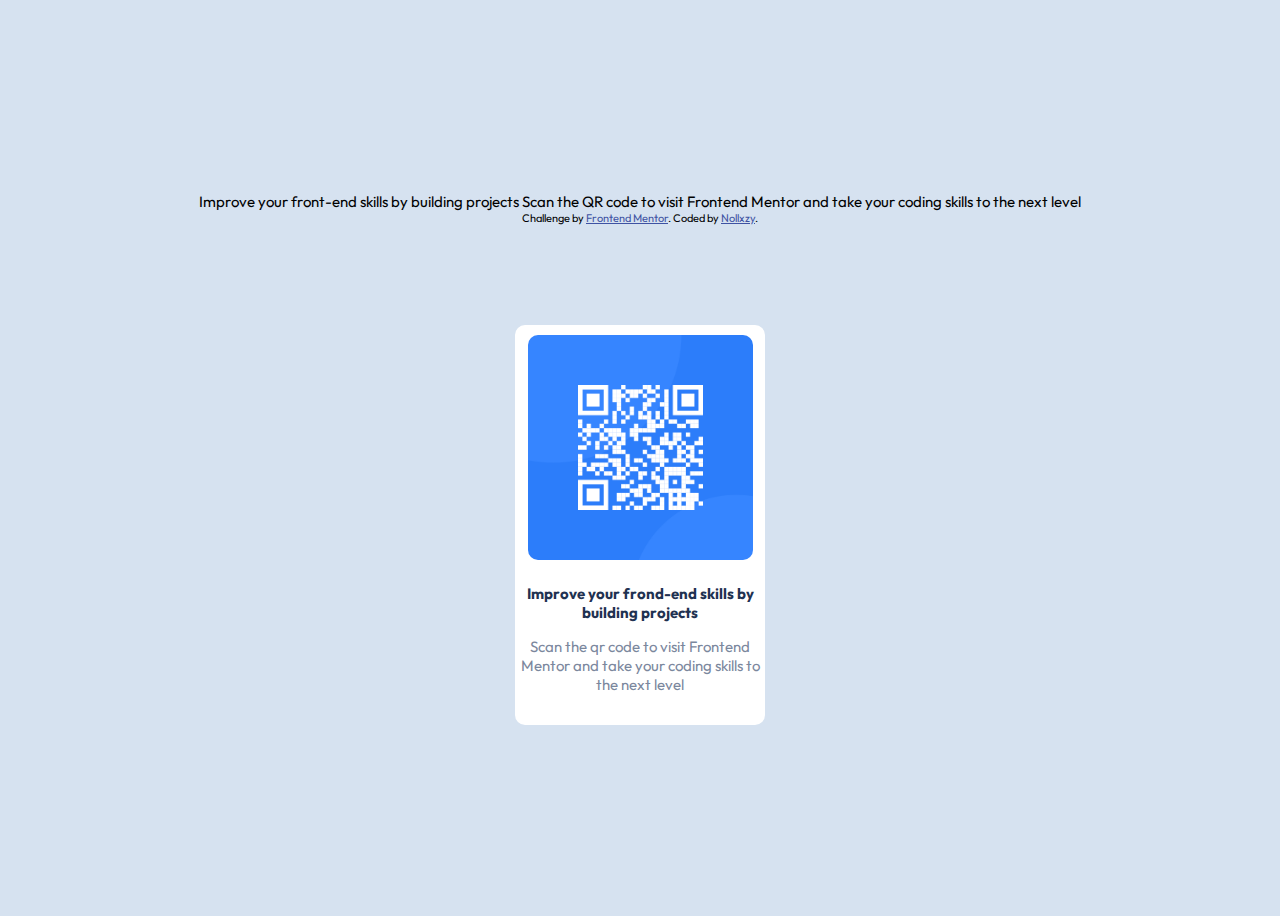
<file: index.html>
<!DOCTYPE html>
<html lang="en">

<head>
  <meta charset="UTF-8">
  <meta name="viewport" content="width=device-width, initial-scale=1.0">
  <!-- displays site properly based on user's device -->
  <link rel="preconnect" href="https://fonts.googleapis.com">
  <link rel="preconnect" href="https://fonts.gstatic.com" crossorigin>
  <link href="https://fonts.googleapis.com/css2?family=Outfit:wght@400;700&display=swap" rel="stylesheet">

  <link rel="icon" type="image/png" sizes="32x32" href="./images/favicon-32x32.png">
  <link rel="stylesheet" href="qr.css">

  <title>Frontend Mentor | QR code component</title>

  <!-- Feel free to remove these styles or customise in your own stylesheet 👍 -->
  <style>
    .attribution {
      font-size: 11px;
      text-align: center;
    }

    .attribution a {
      color: hsl(228, 45%, 44%);
    }
  </style>
</head>

<body>
  <header>
    Improve your front-end skills by building projects

    Scan the QR code to visit Frontend Mentor and take your coding skills to the next level

    <div class="attribution">
      Challenge by <a href="https://www.frontendmentor.io?ref=challenge" target="_blank">Frontend Mentor</a>.
      Coded by <a href="#">Nollxzy</a>.
    </div>

  </header>

  <div class="container">

    <div class="box">
      <img class="bgimg" src="images/image-qr-code.png" alt="">
      <h1> Improve your frond-end skills by building projects</h1>
      <p> Scan the qr code to visit Frontend Mentor and take your coding skills to the next level</p>
    </div>
  </div>
</body>

</html>
</file>
<file: qr.css>
body {
    background-color: hsl(212, 45%, 89%);
    font-size: 15px;
    display: flex;
    flex-direction: column;
    justify-content: center;
    align-items: center;
    min-height: 100vh;
    font-family: 'Outfit', sans-serif;
}

.container {
    margin-top: 100px;
    width: 250px;
    height: 400px;
    background-color: hsl(0, 0%, 100%);
    border-radius: 10px;
    box-sizing: border-box;
    text-align: center;
}

.bgimg {
    margin: 10px;
    max-width: 90%;
    max-height: 90%;
    border-radius: 10px;
}

h1 {
    font-size: 15px;
    font-weight: 700px;
    color: hsl(218, 44%, 22%);
}

p {
    font-weight: 400px;
    color: hsl(220, 15%, 55%)
}

header {
    text-align: start;
}
</file>
